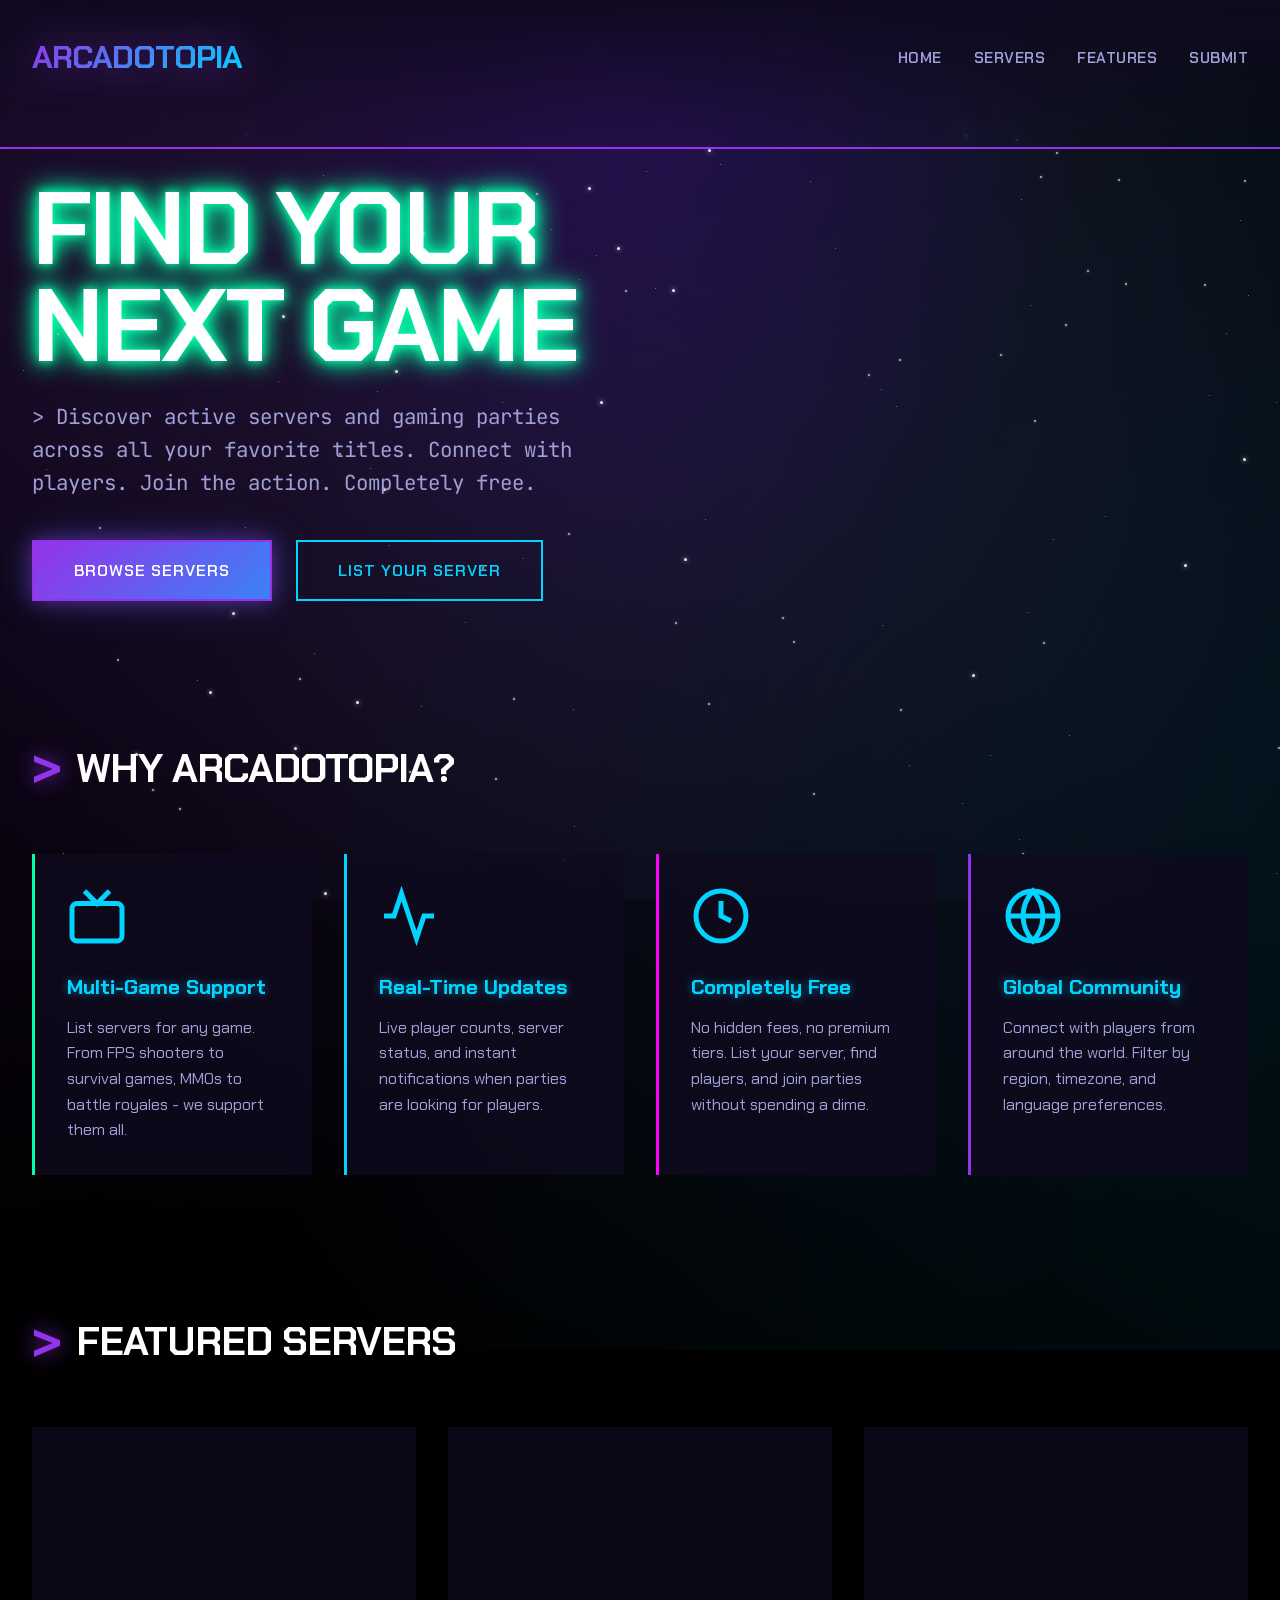
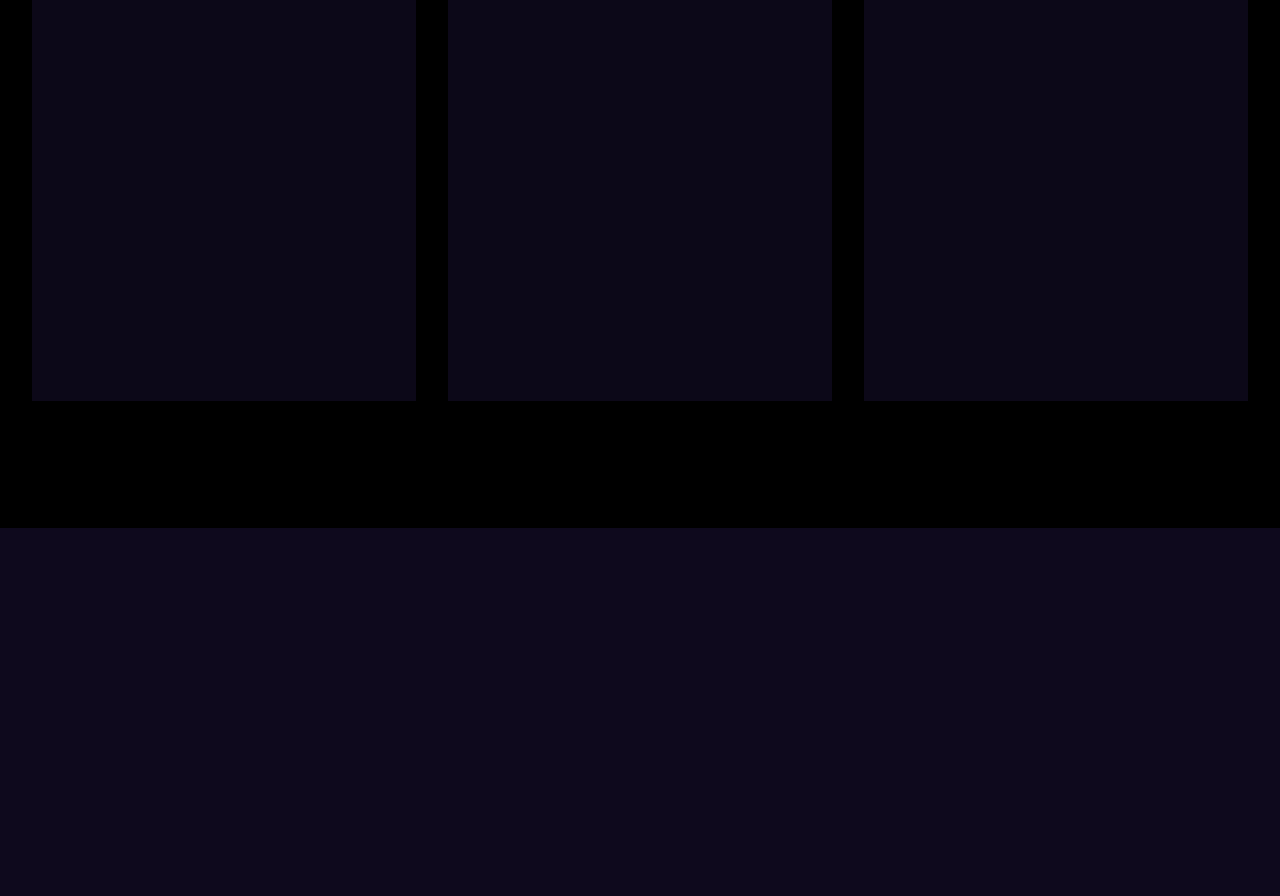
<file: index.html>
<!DOCTYPE html>
<html lang="en">
<head>
    <meta charset="UTF-8">
    <meta name="viewport" content="width=device-width, initial-scale=1.0">
    <title>ARCADOTOPIA - Game Servers & Parties</title>
    <link href="https://fonts.googleapis.com/css2?family=Chakra+Petch:wght@400;600;700&family=JetBrains+Mono:wght@400;600&display=swap" rel="stylesheet">
    <style>
        :root {
            --neon-green: #00ffaa;
            --neon-pink: #ff00ff;
            --neon-cyan: #00d4ff;
            --neon-purple: #b400ff;
            --cosmic-purple: #9333ea;
            --cosmic-blue: #3b82f6;
            --dark-bg: #000000;
            --dark-surface: #0f0a1f;
            --dark-elevated: #1a0f2e;
            --text-primary: #ffffff;
            --text-secondary: #a0a0d8;
        }

        * {
            margin: 0;
            padding: 0;
            box-sizing: border-box;
        }

        body {
            font-family: 'Chakra Petch', sans-serif;
            background: var(--dark-bg);
            color: var(--text-primary);
            overflow-x: hidden;
            line-height: 1.6;
        }

        /* Galactic background with floating stars */
        body::before {
            content: '';
            position: fixed;
            top: 0;
            left: 0;
            width: 100%;
            height: 100%;
            background: radial-gradient(ellipse at top, #1a0a3e 0%, #0a0a0f 50%, #000000 100%);
            pointer-events: none;
            z-index: 0;
        }

        /* Animated nebula effect */
        body::after {
            content: '';
            position: fixed;
            top: -50%;
            left: -50%;
            width: 200%;
            height: 200%;
            background: 
                radial-gradient(circle at 20% 30%, rgba(138, 43, 226, 0.15) 0%, transparent 50%),
                radial-gradient(circle at 80% 70%, rgba(0, 191, 255, 0.1) 0%, transparent 50%),
                radial-gradient(circle at 50% 50%, rgba(147, 51, 234, 0.08) 0%, transparent 60%);
            animation: nebulaDrift 30s ease-in-out infinite;
            pointer-events: none;
            z-index: 0;
        }

        @keyframes nebulaDrift {
            0%, 100% { transform: translate(0, 0) rotate(0deg); }
            33% { transform: translate(5%, 5%) rotate(120deg); }
            66% { transform: translate(-5%, 3%) rotate(240deg); }
        }

        /* Star particles container */
        .stars {
            position: fixed;
            top: 0;
            left: 0;
            width: 100%;
            height: 100%;
            pointer-events: none;
            z-index: 1;
        }

        .star {
            position: absolute;
            background: white;
            border-radius: 50%;
            animation: twinkle linear infinite, float linear infinite;
        }

        .star.small {
            width: 1px;
            height: 1px;
            opacity: 0.5;
        }

        .star.medium {
            width: 2px;
            height: 2px;
            opacity: 0.7;
            box-shadow: 0 0 3px rgba(255, 255, 255, 0.8);
        }

        .star.large {
            width: 3px;
            height: 3px;
            opacity: 0.9;
            box-shadow: 0 0 5px rgba(255, 255, 255, 0.9);
        }

        @keyframes twinkle {
            0%, 100% { opacity: 0.3; }
            50% { opacity: 1; }
        }

        @keyframes float {
            from { transform: translateY(0px); }
            to { transform: translateY(-100vh); }
        }

        /* Shooting stars */
        .shooting-star {
            position: fixed;
            width: 2px;
            height: 2px;
            background: white;
            border-radius: 50%;
            box-shadow: 0 0 10px 2px rgba(255, 255, 255, 0.8);
            pointer-events: none;
            z-index: 1;
            opacity: 0;
        }

        @keyframes shoot {
            0% {
                opacity: 1;
                transform: translate(0, 0);
            }
            100% {
                opacity: 0;
                transform: translate(-300px, 300px);
            }
        }

        /* Neon glow effects */
        .glow-green {
            text-shadow: 0 0 10px var(--neon-green), 0 0 20px var(--neon-green), 0 0 30px var(--neon-green);
        }

        header {
            position: relative;
            padding: 2rem 2rem 4rem;
            background: linear-gradient(180deg, rgba(15, 10, 31, 0.95) 0%, transparent 100%);
            border-bottom: 2px solid var(--cosmic-purple);
            backdrop-filter: blur(10px);
            z-index: 10;
        }

        nav {
            display: flex;
            justify-content: space-between;
            align-items: center;
            max-width: 1400px;
            margin: 0 auto;
            animation: slideDown 0.6s ease-out;
        }

        @keyframes slideDown {
            from {
                opacity: 0;
                transform: translateY(-20px);
            }
            to {
                opacity: 1;
                transform: translateY(0);
            }
        }

        .logo {
            font-size: 2rem;
            font-weight: 700;
            letter-spacing: -1px;
            background: linear-gradient(135deg, var(--cosmic-purple), var(--neon-cyan));
            -webkit-background-clip: text;
            -webkit-text-fill-color: transparent;
            background-clip: text;
            text-transform: uppercase;
            filter: drop-shadow(0 0 20px rgba(147, 51, 234, 0.6));
        }

        .nav-links {
            display: flex;
            gap: 2rem;
            list-style: none;
        }

        .nav-links a {
            color: var(--text-secondary);
            text-decoration: none;
            font-weight: 600;
            font-size: 0.95rem;
            letter-spacing: 0.5px;
            text-transform: uppercase;
            position: relative;
            transition: color 0.3s;
        }

        .nav-links a::after {
            content: '';
            position: absolute;
            bottom: -5px;
            left: 0;
            width: 0;
            height: 2px;
            background: var(--neon-cyan);
            transition: width 0.3s;
        }

        .nav-links a:hover {
            color: var(--neon-cyan);
        }

        .nav-links a:hover::after {
            width: 100%;
        }

        .hero {
            position: relative;
            max-width: 1400px;
            margin: -2rem auto 0;
            padding: 4rem 2rem;
            z-index: 5;
        }

        .hero h1 {
            font-size: clamp(3rem, 8vw, 7rem);
            font-weight: 700;
            line-height: 0.95;
            margin-bottom: 1.5rem;
            letter-spacing: -3px;
            animation: glitchText 3s infinite;
        }

        @keyframes glitchText {
            0%, 98% {
                text-shadow: 
                    2px 2px 0 var(--neon-pink),
                    -2px -2px 0 var(--neon-cyan),
                    0 0 40px rgba(147, 51, 234, 0.6);
            }
            99% {
                text-shadow: 
                    -2px 2px 0 var(--neon-pink),
                    2px -2px 0 var(--neon-cyan),
                    0 0 40px rgba(59, 130, 246, 0.6);
            }
        }

        .hero p {
            font-size: 1.3rem;
            color: var(--text-secondary);
            max-width: 600px;
            margin-bottom: 2.5rem;
            font-family: 'JetBrains Mono', monospace;
            animation: fadeIn 1s ease-out 0.3s both;
        }

        @keyframes fadeIn {
            from {
                opacity: 0;
                transform: translateY(20px);
            }
            to {
                opacity: 1;
                transform: translateY(0);
            }
        }

        .cta-buttons {
            display: flex;
            gap: 1.5rem;
            flex-wrap: wrap;
            animation: fadeIn 1s ease-out 0.6s both;
        }

        .btn {
            padding: 1rem 2.5rem;
            font-size: 1rem;
            font-weight: 600;
            font-family: 'Chakra Petch', sans-serif;
            text-decoration: none;
            text-transform: uppercase;
            letter-spacing: 1px;
            border: 2px solid;
            background: transparent;
            cursor: pointer;
            position: relative;
            overflow: hidden;
            transition: all 0.3s;
            display: inline-block;
        }

        .btn-primary {
            color: var(--text-primary);
            background: linear-gradient(135deg, var(--cosmic-purple), var(--cosmic-blue));
            border-color: var(--cosmic-purple);
            box-shadow: 0 0 20px rgba(147, 51, 234, 0.5), 0 0 40px rgba(59, 130, 246, 0.3);
        }

        .btn-primary:hover {
            box-shadow: 0 0 30px rgba(147, 51, 234, 0.8), 0 0 60px rgba(59, 130, 246, 0.5);
            transform: translateY(-2px);
        }

        .btn-secondary {
            color: var(--neon-cyan);
            border-color: var(--neon-cyan);
        }

        .btn-secondary::before {
            content: '';
            position: absolute;
            top: 0;
            left: -100%;
            width: 100%;
            height: 100%;
            background: var(--neon-cyan);
            transition: left 0.3s;
            z-index: -1;
        }

        .btn-secondary:hover::before {
            left: 0;
        }

        .btn-secondary:hover {
            color: var(--dark-bg);
        }

        main {
            position: relative;
            z-index: 5;
        }

        .section {
            max-width: 1400px;
            margin: 0 auto;
            padding: 4rem 2rem;
        }

        .section-title {
            font-size: 2.5rem;
            font-weight: 700;
            margin-bottom: 3rem;
            text-transform: uppercase;
            letter-spacing: -1px;
            display: flex;
            align-items: center;
            gap: 1rem;
        }

        .section-title::before {
            content: '>';
            color: var(--cosmic-purple);
            font-size: 3rem;
            text-shadow: 0 0 20px rgba(147, 51, 234, 0.8);
        }

        .server-grid {
            display: grid;
            grid-template-columns: repeat(auto-fill, minmax(350px, 1fr));
            gap: 2rem;
        }

        .server-card {
            background: rgba(15, 10, 31, 0.8);
            border: 1px solid rgba(147, 51, 234, 0.3);
            padding: 0;
            position: relative;
            overflow: hidden;
            transition: all 0.3s;
            animation: fadeInUp 0.6s ease-out both;
            backdrop-filter: blur(10px);
            cursor: pointer;
        }

        @keyframes fadeInUp {
            from {
                opacity: 0;
                transform: translateY(30px);
            }
            to {
                opacity: 1;
                transform: translateY(0);
            }
        }

        .server-card:nth-child(1) { animation-delay: 0.1s; }
        .server-card:nth-child(2) { animation-delay: 0.2s; }
        .server-card:nth-child(3) { animation-delay: 0.3s; }

        .server-card::before {
            content: '';
            position: absolute;
            top: 0;
            left: -100%;
            width: 100%;
            height: 2px;
            background: linear-gradient(90deg, transparent, var(--neon-cyan), var(--cosmic-purple), transparent);
            transition: left 0.6s;
        }

        .server-card:hover {
            border-color: var(--cosmic-purple);
            transform: translateY(-5px);
            box-shadow: 0 10px 40px rgba(147, 51, 234, 0.4), 0 5px 20px rgba(0, 212, 255, 0.2);
        }

        .server-card:hover::before {
            left: 100%;
        }

        .server-image {
            width: 100%;
            height: 200px;
            object-fit: cover;
            background: linear-gradient(135deg, rgba(147, 51, 234, 0.2), rgba(59, 130, 246, 0.2));
            display: flex;
            align-items: center;
            justify-content: center;
            color: var(--text-secondary);
            font-size: 0.9rem;
        }

        .server-content {
            padding: 2rem;
        }

        .server-header {
            display: flex;
            justify-content: space-between;
            align-items: start;
            margin-bottom: 1rem;
        }

        .game-title {
            font-size: 1.5rem;
            font-weight: 700;
            color: var(--neon-cyan);
            margin-bottom: 0.5rem;
            text-shadow: 0 0 10px rgba(0, 212, 255, 0.6);
        }

        .status-badge {
            padding: 0.25rem 0.75rem;
            font-size: 0.75rem;
            font-weight: 600;
            font-family: 'JetBrains Mono', monospace;
            text-transform: uppercase;
            letter-spacing: 1px;
            border-radius: 2px;
        }

        .status-live {
            background: rgba(0, 255, 170, 0.2);
            color: var(--neon-green);
            border: 1px solid var(--neon-green);
            box-shadow: 0 0 10px rgba(0, 255, 170, 0.3);
            animation: pulse 2s infinite;
        }

        @keyframes pulse {
            0%, 100% {
                box-shadow: 0 0 5px var(--neon-green), 0 0 10px rgba(0, 255, 170, 0.3);
            }
            50% {
                box-shadow: 0 0 20px var(--neon-green), 0 0 30px rgba(0, 255, 170, 0.6);
            }
        }

        .server-info {
            font-family: 'JetBrains Mono', monospace;
            font-size: 0.9rem;
            color: var(--text-secondary);
            margin-bottom: 1rem;
        }

        .server-info div {
            margin-bottom: 0.5rem;
            display: flex;
            gap: 0.5rem;
        }

        .server-info strong {
            color: var(--text-primary);
            min-width: 100px;
        }

        .server-description {
            color: var(--text-secondary);
            margin-bottom: 1.5rem;
            line-height: 1.6;
        }

        .join-btn {
            width: 100%;
            padding: 0.75rem;
            background: transparent;
            border: 1px solid var(--neon-cyan);
            color: var(--neon-cyan);
            font-family: 'Chakra Petch', sans-serif;
            font-weight: 600;
            text-transform: uppercase;
            letter-spacing: 1px;
            cursor: pointer;
            transition: all 0.3s;
        }

        .join-btn:hover {
            background: var(--neon-cyan);
            color: var(--dark-bg);
            box-shadow: 0 0 20px rgba(0, 255, 255, 0.5);
        }

        .features-grid {
            display: grid;
            grid-template-columns: repeat(auto-fit, minmax(250px, 1fr));
            gap: 2rem;
        }

        .feature {
            padding: 2rem;
            background: rgba(15, 10, 31, 0.8);
            border-left: 3px solid var(--cosmic-purple);
            animation: fadeIn 0.6s ease-out both;
            backdrop-filter: blur(10px);
        }

        .feature:nth-child(1) { animation-delay: 0.1s; border-left-color: var(--neon-green); }
        .feature:nth-child(2) { animation-delay: 0.2s; border-left-color: var(--neon-cyan); }
        .feature:nth-child(3) { animation-delay: 0.3s; border-left-color: var(--neon-pink); }
        .feature:nth-child(4) { animation-delay: 0.4s; border-left-color: var(--cosmic-purple); }

        .feature-icon {
            margin-bottom: 1rem;
            color: var(--neon-cyan);
        }

        .feature h3 {
            font-size: 1.3rem;
            margin-bottom: 0.75rem;
            color: var(--neon-cyan);
            text-shadow: 0 0 10px rgba(0, 212, 255, 0.5);
        }

        .feature p {
            color: var(--text-secondary);
            line-height: 1.6;
        }

        footer {
            position: relative;
            background: rgba(15, 10, 31, 0.95);
            border-top: 2px solid var(--cosmic-purple);
            padding: 3rem 2rem;
            margin-top: 4rem;
            backdrop-filter: blur(10px);
            z-index: 5;
        }

        .footer-content {
            max-width: 1400px;
            margin: 0 auto;
            display: grid;
            grid-template-columns: repeat(auto-fit, minmax(250px, 1fr));
            gap: 3rem;
        }

        .footer-section h3 {
            color: var(--neon-cyan);
            margin-bottom: 1rem;
            font-size: 1.2rem;
            text-transform: uppercase;
        }

        .footer-section p,
        .footer-section a {
            color: var(--text-secondary);
            text-decoration: none;
            display: block;
            margin-bottom: 0.5rem;
            transition: color 0.3s;
        }

        .footer-section a:hover {
            color: var(--neon-cyan);
        }

        .footer-bottom {
            max-width: 1400px;
            margin: 2rem auto 0;
            padding-top: 2rem;
            border-top: 1px solid rgba(255, 255, 255, 0.1);
            text-align: center;
            color: var(--text-secondary);
            font-family: 'JetBrains Mono', monospace;
            font-size: 0.9rem;
        }

        @media (max-width: 768px) {
            .nav-links {
                gap: 1rem;
                font-size: 0.85rem;
            }

            .hero h1 {
                font-size: 3rem;
            }

            .server-grid {
                grid-template-columns: 1fr;
            }

            .cta-buttons {
                flex-direction: column;
            }

            .btn {
                width: 100%;
                text-align: center;
            }
        }
    </style>
</head>
<body>
    <div class="stars" id="stars"></div>
    
    <header>
        <nav>
            <div class="logo">ARCADOTOPIA</div>
            <ul class="nav-links">
                <li><a href="#home">Home</a></li>
                <li><a href="#servers">Servers</a></li>
                <li><a href="#features">Features</a></li>
                <li><a href="#submit">Submit</a></li>
            </ul>
        </nav>
    </header>

    <section class="hero" id="home">
        <h1 class="glow-green">
            FIND YOUR<br>
            NEXT GAME
        </h1>
        <p>
            > Discover active servers and gaming parties across all your favorite titles. 
            Connect with players. Join the action. Completely free.
        </p>
        <div class="cta-buttons">
            <a href="#servers" class="btn btn-primary">Browse Servers</a>
            <a href="#submit" class="btn btn-secondary">List Your Server</a>
        </div>
    </section>

    <main>
        <section id="features" class="section">
            <h2 class="section-title">Why Arcadotopia?</h2>
            <div class="features-grid">
                <div class="feature">
                    <div class="feature-icon">
                        <svg width="60" height="60" viewBox="0 0 24 24" fill="none" stroke="currentColor" stroke-width="2">
                            <rect x="2" y="7" width="20" height="15" rx="2" ry="2"></rect>
                            <polyline points="17 2 12 7 7 2"></polyline>
                        </svg>
                    </div>
                    <h3>Multi-Game Support</h3>
                    <p>List servers for any game. From FPS shooters to survival games, MMOs to battle royales - we support them all.</p>
                </div>
                <div class="feature">
                    <div class="feature-icon">
                        <svg width="60" height="60" viewBox="0 0 24 24" fill="none" stroke="currentColor" stroke-width="2">
                            <polyline points="22 12 18 12 15 21 9 3 6 12 2 12"></polyline>
                        </svg>
                    </div>
                    <h3>Real-Time Updates</h3>
                    <p>Live player counts, server status, and instant notifications when parties are looking for players.</p>
                </div>
                <div class="feature">
                    <div class="feature-icon">
                        <svg width="60" height="60" viewBox="0 0 24 24" fill="none" stroke="currentColor" stroke-width="2">
                            <circle cx="12" cy="12" r="10"></circle>
                            <path d="M12 6v6l4 2"></path>
                        </svg>
                    </div>
                    <h3>Completely Free</h3>
                    <p>No hidden fees, no premium tiers. List your server, find players, and join parties without spending a dime.</p>
                </div>
                <div class="feature">
                    <div class="feature-icon">
                        <svg width="60" height="60" viewBox="0 0 24 24" fill="none" stroke="currentColor" stroke-width="2">
                            <circle cx="12" cy="12" r="10"></circle>
                            <line x1="2" y1="12" x2="22" y2="12"></line>
                            <path d="M12 2a15.3 15.3 0 0 1 4 10 15.3 15.3 0 0 1-4 10 15.3 15.3 0 0 1-4-10 15.3 15.3 0 0 1 4-10z"></path>
                        </svg>
                    </div>
                    <h3>Global Community</h3>
                    <p>Connect with players from around the world. Filter by region, timezone, and language preferences.</p>
                </div>
            </div>
        </section>

        <section id="servers" class="section">
            <h2 class="section-title">Featured Servers</h2>
            <div class="server-grid">
                <div class="server-card">
                    <div class="server-image">
                        <span>No Image Available</span>
                    </div>
                    <div class="server-content">
                        <div class="server-header">
                            <div>
                                <h3 class="game-title">Minecraft Survival</h3>
                            </div>
                            <span class="status-badge status-live">● LIVE</span>
                        </div>
                        <div class="server-info">
                            <div><strong>Players:</strong> 47/100</div>
                            <div><strong>IP:</strong> play.example.com</div>
                            <div><strong>Region:</strong> NA East</div>
                        </div>
                        <p class="server-description">
                            Vanilla+ survival with custom economy, player shops, and weekly events. Active community with dedicated staff.
                        </p>
                        <button class="join-btn">Join Server</button>
                    </div>
                </div>

                <div class="server-card">
                    <div class="server-image">
                        <span>No Image Available</span>
                    </div>
                    <div class="server-content">
                        <div class="server-header">
                            <div>
                                <h3 class="game-title">CS2 Competitive</h3>
                            </div>
                            <span class="status-badge status-live">● LIVE</span>
                        </div>
                        <div class="server-info">
                            <div><strong>Players:</strong> 10/10</div>
                            <div><strong>IP:</strong> 192.168.1.100:27015</div>
                            <div><strong>Region:</strong> EU West</div>
                        </div>
                        <p class="server-description">
                            128-tick competitive matches. Skill-based matchmaking. Anti-cheat enabled. Regular tournaments with prizes.
                        </p>
                        <button class="join-btn">Join Server</button>
                    </div>
                </div>

                <div class="server-card">
                    <div class="server-image">
                        <span>No Image Available</span>
                    </div>
                    <div class="server-content">
                        <div class="server-header">
                            <div>
                                <h3 class="game-title">Rust PvP/PvE</h3>
                            </div>
                            <span class="status-badge status-live">● LIVE</span>
                        </div>
                        <div class="server-info">
                            <div><strong>Players:</strong> 83/150</div>
                            <div><strong>IP:</strong> rust.example.net</div>
                            <div><strong>Region:</strong> NA West</div>
                        </div>
                        <p class="server-description">
                            2x gather rates, monthly wipes, custom monuments. Balanced PvP with safe zones. Active admins 24/7.
                        </p>
                        <button class="join-btn">Join Server</button>
                    </div>
                </div>
            </div>
        </section>
    </main>

    <footer>
        <div class="footer-content">
            <div class="footer-section">
                <h3>Arcadotopia</h3>
                <p>The premier destination for discovering game servers and finding players. Built by gamers, for gamers.</p>
            </div>
            <div class="footer-section">
                <h3>Quick Links</h3>
                <a href="#servers">Browse Servers</a>
                <a href="#features">Features</a>
                <a href="#submit">Submit Listing</a>
                <a href="#">Community Guidelines</a>
            </div>
            <div class="footer-section">
                <h3>Support</h3>
                <a href="#">Help Center</a>
                <a href="#">Report Server</a>
                <a href="#">Contact Us</a>
                <a href="#">API Docs</a>
            </div>
            <div class="footer-section">
                <h3>Connect</h3>
                <a href="#">Discord</a>
                <a href="#">Twitter</a>
                <a href="#">Reddit</a>
                <a href="#">GitHub</a>
            </div>
        </div>
        <div class="footer-bottom">
            <p>> ARCADOTOPIA © 2026 | Connecting gamers worldwide</p>
        </div>
    </footer>

    <script>
        // Generate star particles
        const starsContainer = document.getElementById('stars');
        const starCount = 150;

        for (let i = 0; i < starCount; i++) {
            const star = document.createElement('div');
            star.className = 'star';
            
            const sizes = ['small', 'small', 'small', 'medium', 'medium', 'large'];
            star.classList.add(sizes[Math.floor(Math.random() * sizes.length)]);
            
            star.style.left = Math.random() * 100 + '%';
            star.style.top = Math.random() * 100 + '%';
            
            const floatDuration = 20 + Math.random() * 30;
            star.style.setProperty('animation', `twinkle ${2 + Math.random() * 3}s linear infinite, float ${floatDuration}s linear infinite`);
            star.style.animationDelay = `${Math.random() * 3}s, ${Math.random() * floatDuration}s`;
            
            starsContainer.appendChild(star);
        }

        // Create shooting stars periodically
        function createShootingStar() {
            const shootingStar = document.createElement('div');
            shootingStar.className = 'shooting-star';
            
            shootingStar.style.left = (60 + Math.random() * 40) + '%';
            shootingStar.style.top = Math.random() * 30 + '%';
            
            const duration = 0.5 + Math.random() * 0.5;
            shootingStar.style.animation = `shoot ${duration}s ease-out`;
            
            document.body.appendChild(shootingStar);
            
            setTimeout(() => {
                shootingStar.remove();
            }, duration * 1000);
        }

        setInterval(() => {
            if (Math.random() > 0.7) {
                createShootingStar();
            }
        }, 2000);

        // Smooth scrolling
        document.querySelectorAll('a[href^="#"]').forEach(anchor => {
            anchor.addEventListener('click', function (e) {
                e.preventDefault();
                const target = document.querySelector(this.getAttribute('href'));
                if (target) {
                    target.scrollIntoView({
                        behavior: 'smooth',
                        block: 'start'
                    });
                }
            });
        });
    </script>
</body>
</html>
</file>
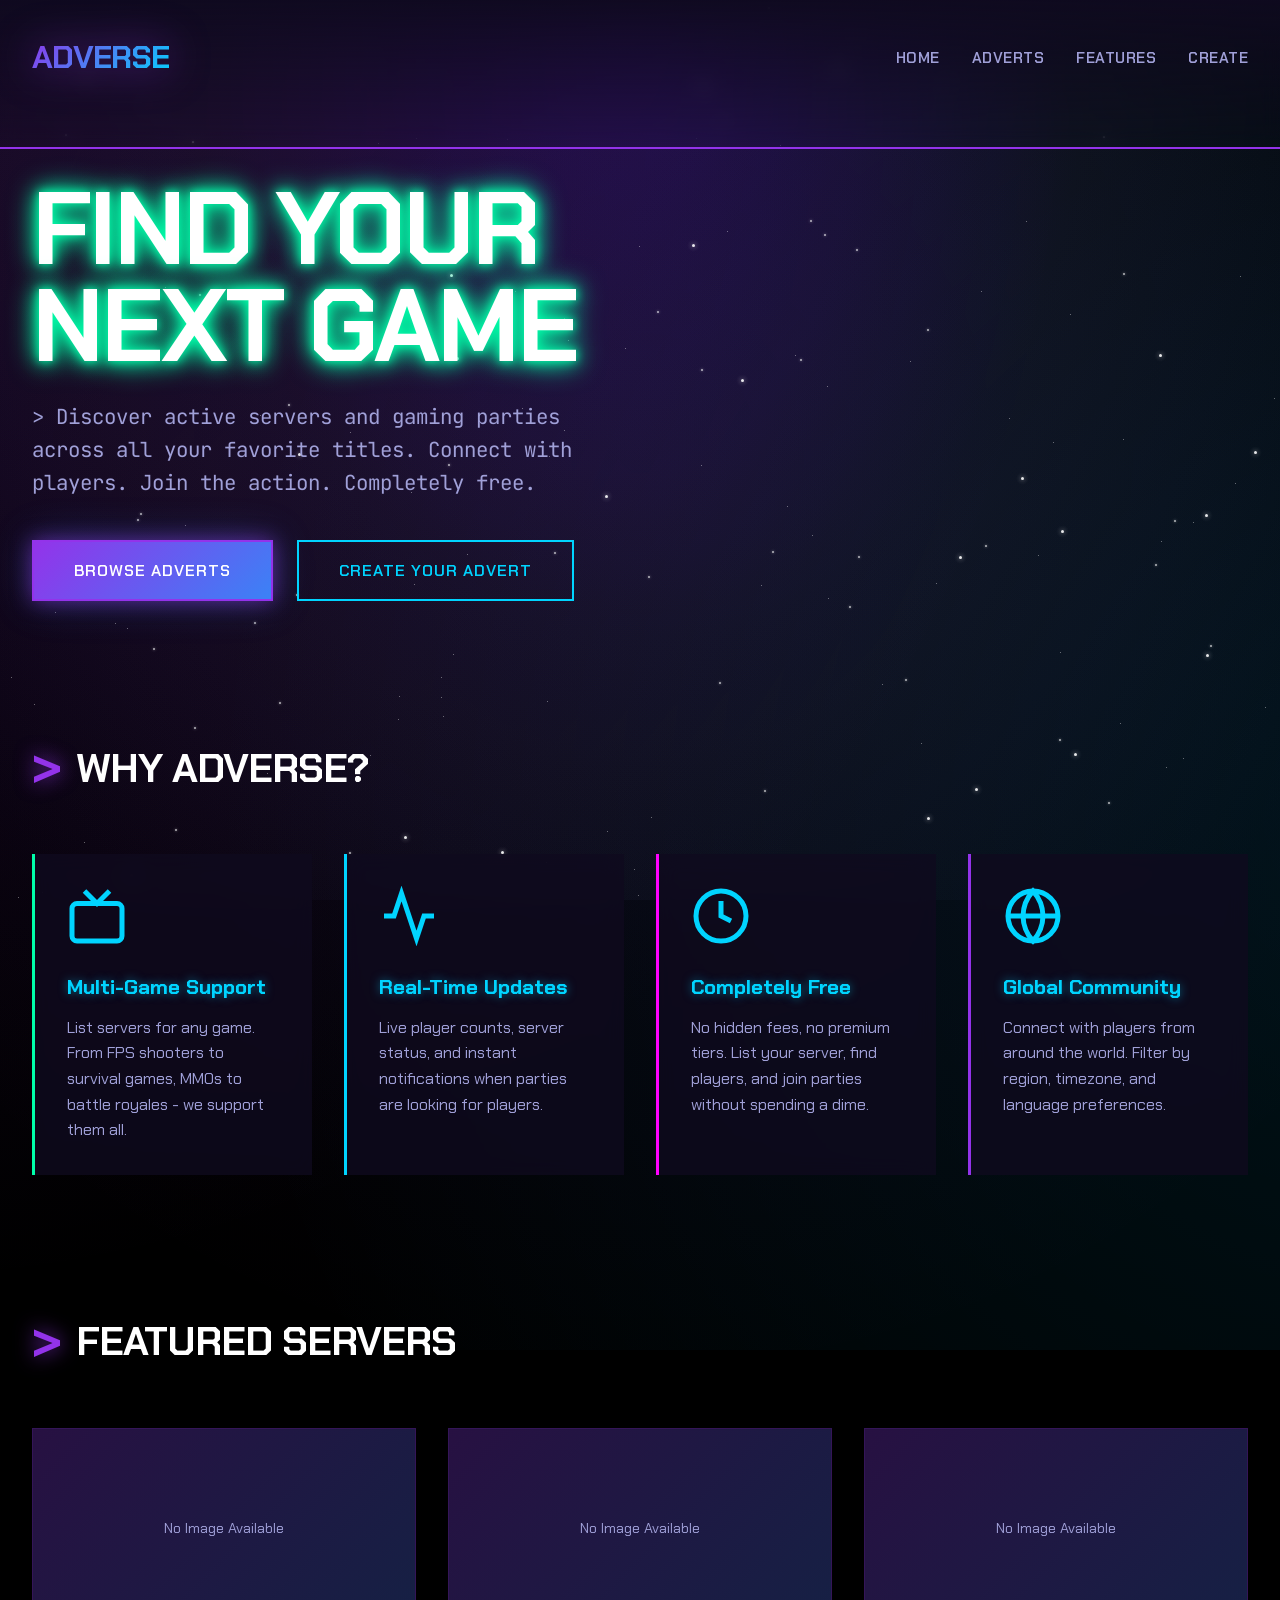
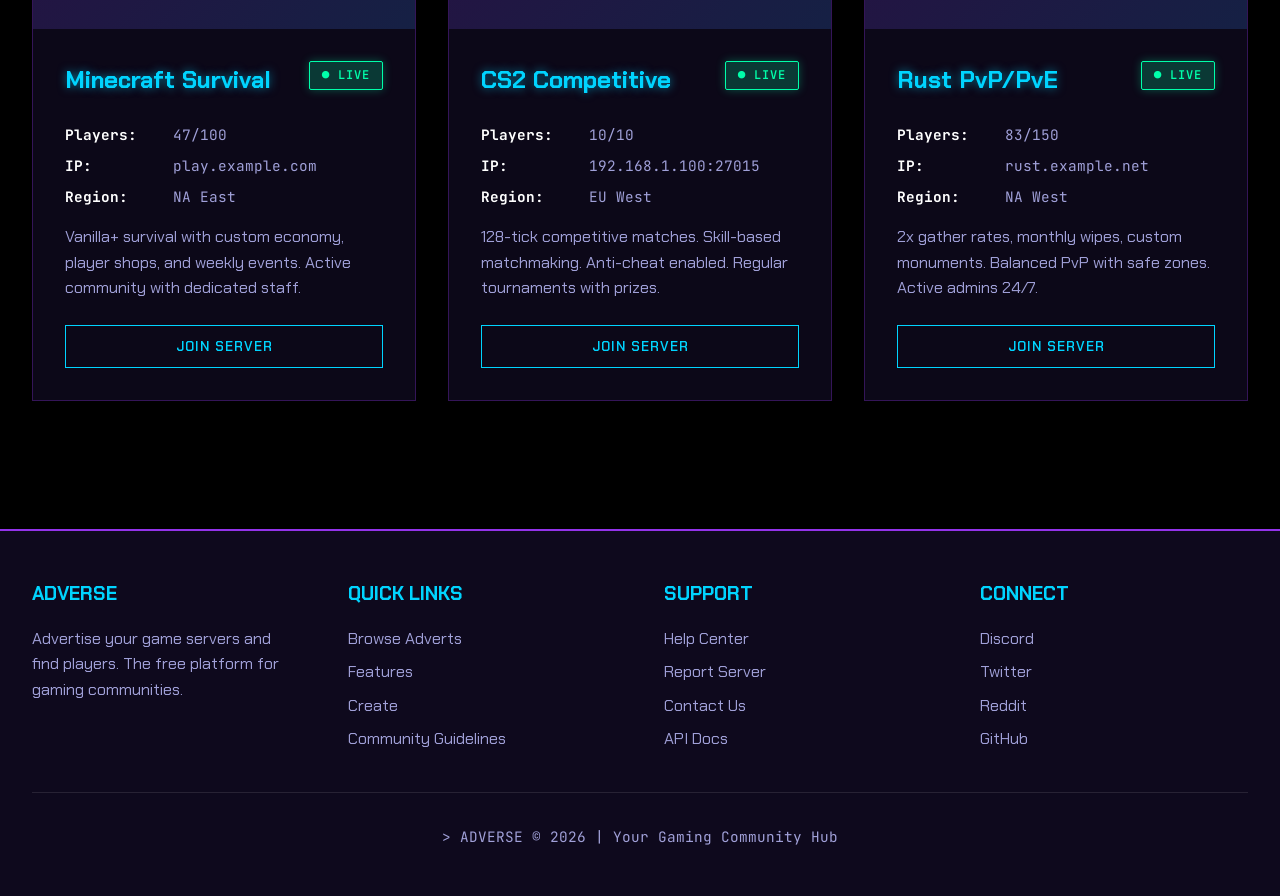
<file: Adverse.html>
<!DOCTYPE html>
<html lang="en">
<head>
    <meta charset="UTF-8">
    <meta name="viewport" content="width=device-width, initial-scale=1.0">
    <title>ADVERSE - Game Servers & Parties</title>
    <link href="https://fonts.googleapis.com/css2?family=Chakra+Petch:wght@400;600;700&family=JetBrains+Mono:wght@400;600&display=swap" rel="stylesheet">
    <style>
        :root {
            --neon-green: #00ffaa;
            --neon-pink: #ff00ff;
            --neon-cyan: #00d4ff;
            --neon-purple: #b400ff;
            --cosmic-purple: #9333ea;
            --cosmic-blue: #3b82f6;
            --dark-bg: #000000;
            --dark-surface: #0f0a1f;
            --dark-elevated: #1a0f2e;
            --text-primary: #ffffff;
            --text-secondary: #a0a0d8;
        }

        * {
            margin: 0;
            padding: 0;
            box-sizing: border-box;
        }

        body {
            font-family: 'Chakra Petch', sans-serif;
            background: var(--dark-bg);
            color: var(--text-primary);
            overflow-x: hidden;
            line-height: 1.6;
        }

        /* Galactic background with floating stars */
        body::before {
            content: '';
            position: fixed;
            top: 0;
            left: 0;
            width: 100%;
            height: 100%;
            background: radial-gradient(ellipse at top, #1a0a3e 0%, #0a0a0f 50%, #000000 100%);
            pointer-events: none;
            z-index: 0;
        }

        /* Animated nebula effect */
        body::after {
            content: '';
            position: fixed;
            top: -50%;
            left: -50%;
            width: 200%;
            height: 200%;
            background: 
                radial-gradient(circle at 20% 30%, rgba(138, 43, 226, 0.15) 0%, transparent 50%),
                radial-gradient(circle at 80% 70%, rgba(0, 191, 255, 0.1) 0%, transparent 50%),
                radial-gradient(circle at 50% 50%, rgba(147, 51, 234, 0.08) 0%, transparent 60%);
            animation: nebulaDrift 30s ease-in-out infinite;
            pointer-events: none;
            z-index: 0;
        }

        @keyframes nebulaDrift {
            0%, 100% { transform: translate(0, 0) rotate(0deg); }
            33% { transform: translate(5%, 5%) rotate(120deg); }
            66% { transform: translate(-5%, 3%) rotate(240deg); }
        }

        /* Star particles container */
        .stars {
            position: fixed;
            top: 0;
            left: 0;
            width: 100%;
            height: 100%;
            pointer-events: none;
            z-index: 1;
        }

        .star {
            position: absolute;
            background: white;
            border-radius: 50%;
            animation: twinkle linear infinite, float linear infinite;
        }

        .star.small {
            width: 1px;
            height: 1px;
            opacity: 0.5;
        }

        .star.medium {
            width: 2px;
            height: 2px;
            opacity: 0.7;
            box-shadow: 0 0 3px rgba(255, 255, 255, 0.8);
        }

        .star.large {
            width: 3px;
            height: 3px;
            opacity: 0.9;
            box-shadow: 0 0 5px rgba(255, 255, 255, 0.9);
        }

        @keyframes twinkle {
            0%, 100% { opacity: 0.3; }
            50% { opacity: 1; }
        }

        @keyframes float {
            from { transform: translateY(0px); }
            to { transform: translateY(-100vh); }
        }

        /* Shooting stars */
        .shooting-star {
            position: fixed;
            width: 2px;
            height: 2px;
            background: white;
            border-radius: 50%;
            box-shadow: 0 0 10px 2px rgba(255, 255, 255, 0.8);
            pointer-events: none;
            z-index: 1;
            opacity: 0;
        }

        @keyframes shoot {
            0% {
                opacity: 1;
                transform: translate(0, 0);
            }
            100% {
                opacity: 0;
                transform: translate(-300px, 300px);
            }
        }

        /* Neon glow effects */
        .glow-green {
            text-shadow: 0 0 10px var(--neon-green), 0 0 20px var(--neon-green), 0 0 30px var(--neon-green);
        }

        header {
            position: relative;
            padding: 2rem 2rem 4rem;
            background: linear-gradient(180deg, rgba(15, 10, 31, 0.95) 0%, transparent 100%);
            border-bottom: 2px solid var(--cosmic-purple);
            backdrop-filter: blur(10px);
            z-index: 10;
        }

        nav {
            display: flex;
            justify-content: space-between;
            align-items: center;
            max-width: 1400px;
            margin: 0 auto;
            animation: slideDown 0.6s ease-out;
        }

        @keyframes slideDown {
            from {
                opacity: 0;
                transform: translateY(-20px);
            }
            to {
                opacity: 1;
                transform: translateY(0);
            }
        }

        .logo {
            font-size: 2rem;
            font-weight: 700;
            letter-spacing: -1px;
            background: linear-gradient(135deg, var(--cosmic-purple), var(--neon-cyan));
            -webkit-background-clip: text;
            -webkit-text-fill-color: transparent;
            background-clip: text;
            text-transform: uppercase;
            filter: drop-shadow(0 0 20px rgba(147, 51, 234, 0.6));
        }

        .nav-links {
            display: flex;
            gap: 2rem;
            list-style: none;
        }

        .nav-links a {
            color: var(--text-secondary);
            text-decoration: none;
            font-weight: 600;
            font-size: 0.95rem;
            letter-spacing: 0.5px;
            text-transform: uppercase;
            position: relative;
            transition: color 0.3s;
        }

        .nav-links a::after {
            content: '';
            position: absolute;
            bottom: -5px;
            left: 0;
            width: 0;
            height: 2px;
            background: var(--neon-cyan);
            transition: width 0.3s;
        }

        .nav-links a:hover {
            color: var(--neon-cyan);
        }

        .nav-links a:hover::after {
            width: 100%;
        }

        .hero {
            position: relative;
            max-width: 1400px;
            margin: -2rem auto 0;
            padding: 4rem 2rem;
            z-index: 5;
        }

        .hero h1 {
            font-size: clamp(3rem, 8vw, 7rem);
            font-weight: 700;
            line-height: 0.95;
            margin-bottom: 1.5rem;
            letter-spacing: -3px;
            animation: glitchText 3s infinite;
        }

        @keyframes glitchText {
            0%, 98% {
                text-shadow: 
                    2px 2px 0 var(--neon-pink),
                    -2px -2px 0 var(--neon-cyan),
                    0 0 40px rgba(147, 51, 234, 0.6);
            }
            99% {
                text-shadow: 
                    -2px 2px 0 var(--neon-pink),
                    2px -2px 0 var(--neon-cyan),
                    0 0 40px rgba(59, 130, 246, 0.6);
            }
        }

        .hero p {
            font-size: 1.3rem;
            color: var(--text-secondary);
            max-width: 600px;
            margin-bottom: 2.5rem;
            font-family: 'JetBrains Mono', monospace;
            animation: fadeIn 1s ease-out 0.3s both;
        }

        @keyframes fadeIn {
            from {
                opacity: 0;
                transform: translateY(20px);
            }
            to {
                opacity: 1;
                transform: translateY(0);
            }
        }

        .cta-buttons {
            display: flex;
            gap: 1.5rem;
            flex-wrap: wrap;
            animation: fadeIn 1s ease-out 0.6s both;
        }

        .btn {
            padding: 1rem 2.5rem;
            font-size: 1rem;
            font-weight: 600;
            font-family: 'Chakra Petch', sans-serif;
            text-decoration: none;
            text-transform: uppercase;
            letter-spacing: 1px;
            border: 2px solid;
            background: transparent;
            cursor: pointer;
            position: relative;
            overflow: hidden;
            transition: all 0.3s;
            display: inline-block;
        }

        .btn-primary {
            color: var(--text-primary);
            background: linear-gradient(135deg, var(--cosmic-purple), var(--cosmic-blue));
            border-color: var(--cosmic-purple);
            box-shadow: 0 0 20px rgba(147, 51, 234, 0.5), 0 0 40px rgba(59, 130, 246, 0.3);
        }

        .btn-primary:hover {
            box-shadow: 0 0 30px rgba(147, 51, 234, 0.8), 0 0 60px rgba(59, 130, 246, 0.5);
            transform: translateY(-2px);
        }

        .btn-secondary {
            color: var(--neon-cyan);
            border-color: var(--neon-cyan);
        }

        .btn-secondary::before {
            content: '';
            position: absolute;
            top: 0;
            left: -100%;
            width: 100%;
            height: 100%;
            background: var(--neon-cyan);
            transition: left 0.3s;
            z-index: -1;
        }

        .btn-secondary:hover::before {
            left: 0;
        }

        .btn-secondary:hover {
            color: var(--dark-bg);
        }

        main {
            position: relative;
            z-index: 5;
        }

        .section {
            max-width: 1400px;
            margin: 0 auto;
            padding: 4rem 2rem;
        }

        .section-title {
            font-size: 2.5rem;
            font-weight: 700;
            margin-bottom: 3rem;
            text-transform: uppercase;
            letter-spacing: -1px;
            display: flex;
            align-items: center;
            gap: 1rem;
        }

        .section-title::before {
            content: '>';
            color: var(--cosmic-purple);
            font-size: 3rem;
            text-shadow: 0 0 20px rgba(147, 51, 234, 0.8);
        }

        .server-grid {
            display: grid;
            grid-template-columns: repeat(auto-fill, minmax(350px, 1fr));
            gap: 2rem;
        }

        .server-card {
            background: rgba(15, 10, 31, 0.8);
            border: 1px solid rgba(147, 51, 234, 0.3);
            padding: 0;
            position: relative;
            overflow: hidden;
            transition: all 0.3s;
            animation: fadeInUp 0.6s ease-out both;
            backdrop-filter: blur(10px);
            cursor: pointer;
        }

        @keyframes fadeInUp {
            from {
                opacity: 0;
                transform: translateY(30px);
            }
            to {
                opacity: 1;
                transform: translateY(0);
            }
        }

        .server-card:nth-child(1) { animation-delay: 0.1s; }
        .server-card:nth-child(2) { animation-delay: 0.2s; }
        .server-card:nth-child(3) { animation-delay: 0.3s; }

        .server-card::before {
            content: '';
            position: absolute;
            top: 0;
            left: -100%;
            width: 100%;
            height: 2px;
            background: linear-gradient(90deg, transparent, var(--neon-cyan), var(--cosmic-purple), transparent);
            transition: left 0.6s;
        }

        .server-card:hover {
            border-color: var(--cosmic-purple);
            transform: translateY(-5px);
            box-shadow: 0 10px 40px rgba(147, 51, 234, 0.4), 0 5px 20px rgba(0, 212, 255, 0.2);
        }

        .server-card:hover::before {
            left: 100%;
        }

        .server-image {
            width: 100%;
            height: 200px;
            object-fit: cover;
            background: linear-gradient(135deg, rgba(147, 51, 234, 0.2), rgba(59, 130, 246, 0.2));
            display: flex;
            align-items: center;
            justify-content: center;
            color: var(--text-secondary);
            font-size: 0.9rem;
        }

        .server-content {
            padding: 2rem;
        }

        .server-header {
            display: flex;
            justify-content: space-between;
            align-items: start;
            margin-bottom: 1rem;
        }

        .game-title {
            font-size: 1.5rem;
            font-weight: 700;
            color: var(--neon-cyan);
            margin-bottom: 0.5rem;
            text-shadow: 0 0 10px rgba(0, 212, 255, 0.6);
        }

        .status-badge {
            padding: 0.25rem 0.75rem;
            font-size: 0.75rem;
            font-weight: 600;
            font-family: 'JetBrains Mono', monospace;
            text-transform: uppercase;
            letter-spacing: 1px;
            border-radius: 2px;
        }

        .status-live {
            background: rgba(0, 255, 170, 0.2);
            color: var(--neon-green);
            border: 1px solid var(--neon-green);
            box-shadow: 0 0 10px rgba(0, 255, 170, 0.3);
            animation: pulse 2s infinite;
        }

        @keyframes pulse {
            0%, 100% {
                box-shadow: 0 0 5px var(--neon-green), 0 0 10px rgba(0, 255, 170, 0.3);
            }
            50% {
                box-shadow: 0 0 20px var(--neon-green), 0 0 30px rgba(0, 255, 170, 0.6);
            }
        }

        .server-info {
            font-family: 'JetBrains Mono', monospace;
            font-size: 0.9rem;
            color: var(--text-secondary);
            margin-bottom: 1rem;
        }

        .server-info div {
            margin-bottom: 0.5rem;
            display: flex;
            gap: 0.5rem;
        }

        .server-info strong {
            color: var(--text-primary);
            min-width: 100px;
        }

        .server-description {
            color: var(--text-secondary);
            margin-bottom: 1.5rem;
            line-height: 1.6;
        }

        .join-btn {
            width: 100%;
            padding: 0.75rem;
            background: transparent;
            border: 1px solid var(--neon-cyan);
            color: var(--neon-cyan);
            font-family: 'Chakra Petch', sans-serif;
            font-weight: 600;
            text-transform: uppercase;
            letter-spacing: 1px;
            cursor: pointer;
            transition: all 0.3s;
        }

        .join-btn:hover {
            background: var(--neon-cyan);
            color: var(--dark-bg);
            box-shadow: 0 0 20px rgba(0, 255, 255, 0.5);
        }

        .features-grid {
            display: grid;
            grid-template-columns: repeat(auto-fit, minmax(250px, 1fr));
            gap: 2rem;
        }

        .feature {
            padding: 2rem;
            background: rgba(15, 10, 31, 0.8);
            border-left: 3px solid var(--cosmic-purple);
            animation: fadeIn 0.6s ease-out both;
            backdrop-filter: blur(10px);
        }

        .feature:nth-child(1) { animation-delay: 0.1s; border-left-color: var(--neon-green); }
        .feature:nth-child(2) { animation-delay: 0.2s; border-left-color: var(--neon-cyan); }
        .feature:nth-child(3) { animation-delay: 0.3s; border-left-color: var(--neon-pink); }
        .feature:nth-child(4) { animation-delay: 0.4s; border-left-color: var(--cosmic-purple); }

        .feature-icon {
            margin-bottom: 1rem;
            color: var(--neon-cyan);
        }

        .feature h3 {
            font-size: 1.3rem;
            margin-bottom: 0.75rem;
            color: var(--neon-cyan);
            text-shadow: 0 0 10px rgba(0, 212, 255, 0.5);
        }

        .feature p {
            color: var(--text-secondary);
            line-height: 1.6;
        }

        footer {
            position: relative;
            background: rgba(15, 10, 31, 0.95);
            border-top: 2px solid var(--cosmic-purple);
            padding: 3rem 2rem;
            margin-top: 4rem;
            backdrop-filter: blur(10px);
            z-index: 5;
        }

        .footer-content {
            max-width: 1400px;
            margin: 0 auto;
            display: grid;
            grid-template-columns: repeat(auto-fit, minmax(250px, 1fr));
            gap: 3rem;
        }

        .footer-section h3 {
            color: var(--neon-cyan);
            margin-bottom: 1rem;
            font-size: 1.2rem;
            text-transform: uppercase;
        }

        .footer-section p,
        .footer-section a {
            color: var(--text-secondary);
            text-decoration: none;
            display: block;
            margin-bottom: 0.5rem;
            transition: color 0.3s;
        }

        .footer-section a:hover {
            color: var(--neon-cyan);
        }

        .footer-bottom {
            max-width: 1400px;
            margin: 2rem auto 0;
            padding-top: 2rem;
            border-top: 1px solid rgba(255, 255, 255, 0.1);
            text-align: center;
            color: var(--text-secondary);
            font-family: 'JetBrains Mono', monospace;
            font-size: 0.9rem;
        }

        @media (max-width: 768px) {
            .nav-links {
                gap: 1rem;
                font-size: 0.85rem;
            }

            .hero h1 {
                font-size: 3rem;
            }

            .server-grid {
                grid-template-columns: 1fr;
            }

            .cta-buttons {
                flex-direction: column;
            }

            .btn {
                width: 100%;
                text-align: center;
            }
        }
    </style>
</head>
<body>
    <div class="stars" id="stars"></div>
    
    <header>
        <nav>
            <div class="logo">ADVERSE</div>
            <ul class="nav-links">
                <li><a href="#home">Home</a></li>
                <li><a href="#servers">Adverts</a></li>
                <li><a href="#features">Features</a></li>
                <li><a href="#submit">Create</a></li>
            </ul>
        </nav>
    </header>

    <section class="hero" id="home">
        <h1 class="glow-green">
            FIND YOUR<br>
            NEXT GAME
        </h1>
        <p>
            > Discover active servers and gaming parties across all your favorite titles. 
            Connect with players. Join the action. Completely free.
        </p>
        <div class="cta-buttons">
            <a href="#servers" class="btn btn-primary">Browse Adverts</a>
            <a href="#submit" class="btn btn-secondary">Create Your Advert</a>
        </div>
    </section>

    <main>
        <section id="features" class="section">
            <h2 class="section-title">Why Adverse?</h2>
            <div class="features-grid">
                <div class="feature">
                    <div class="feature-icon">
                        <svg width="60" height="60" viewBox="0 0 24 24" fill="none" stroke="currentColor" stroke-width="2">
                            <rect x="2" y="7" width="20" height="15" rx="2" ry="2"></rect>
                            <polyline points="17 2 12 7 7 2"></polyline>
                        </svg>
                    </div>
                    <h3>Multi-Game Support</h3>
                    <p>List servers for any game. From FPS shooters to survival games, MMOs to battle royales - we support them all.</p>
                </div>
                <div class="feature">
                    <div class="feature-icon">
                        <svg width="60" height="60" viewBox="0 0 24 24" fill="none" stroke="currentColor" stroke-width="2">
                            <polyline points="22 12 18 12 15 21 9 3 6 12 2 12"></polyline>
                        </svg>
                    </div>
                    <h3>Real-Time Updates</h3>
                    <p>Live player counts, server status, and instant notifications when parties are looking for players.</p>
                </div>
                <div class="feature">
                    <div class="feature-icon">
                        <svg width="60" height="60" viewBox="0 0 24 24" fill="none" stroke="currentColor" stroke-width="2">
                            <circle cx="12" cy="12" r="10"></circle>
                            <path d="M12 6v6l4 2"></path>
                        </svg>
                    </div>
                    <h3>Completely Free</h3>
                    <p>No hidden fees, no premium tiers. List your server, find players, and join parties without spending a dime.</p>
                </div>
                <div class="feature">
                    <div class="feature-icon">
                        <svg width="60" height="60" viewBox="0 0 24 24" fill="none" stroke="currentColor" stroke-width="2">
                            <circle cx="12" cy="12" r="10"></circle>
                            <line x1="2" y1="12" x2="22" y2="12"></line>
                            <path d="M12 2a15.3 15.3 0 0 1 4 10 15.3 15.3 0 0 1-4 10 15.3 15.3 0 0 1-4-10 15.3 15.3 0 0 1 4-10z"></path>
                        </svg>
                    </div>
                    <h3>Global Community</h3>
                    <p>Connect with players from around the world. Filter by region, timezone, and language preferences.</p>
                </div>
            </div>
        </section>

        <section id="servers" class="section">
            <h2 class="section-title">Featured Servers</h2>
            <div class="server-grid">
                <div class="server-card">
                    <div class="server-image">
                        <span>No Image Available</span>
                    </div>
                    <div class="server-content">
                        <div class="server-header">
                            <div>
                                <h3 class="game-title">Minecraft Survival</h3>
                            </div>
                            <span class="status-badge status-live">● LIVE</span>
                        </div>
                        <div class="server-info">
                            <div><strong>Players:</strong> 47/100</div>
                            <div><strong>IP:</strong> play.example.com</div>
                            <div><strong>Region:</strong> NA East</div>
                        </div>
                        <p class="server-description">
                            Vanilla+ survival with custom economy, player shops, and weekly events. Active community with dedicated staff.
                        </p>
                        <button class="join-btn">Join Server</button>
                    </div>
                </div>

                <div class="server-card">
                    <div class="server-image">
                        <span>No Image Available</span>
                    </div>
                    <div class="server-content">
                        <div class="server-header">
                            <div>
                                <h3 class="game-title">CS2 Competitive</h3>
                            </div>
                            <span class="status-badge status-live">● LIVE</span>
                        </div>
                        <div class="server-info">
                            <div><strong>Players:</strong> 10/10</div>
                            <div><strong>IP:</strong> 192.168.1.100:27015</div>
                            <div><strong>Region:</strong> EU West</div>
                        </div>
                        <p class="server-description">
                            128-tick competitive matches. Skill-based matchmaking. Anti-cheat enabled. Regular tournaments with prizes.
                        </p>
                        <button class="join-btn">Join Server</button>
                    </div>
                </div>

                <div class="server-card">
                    <div class="server-image">
                        <span>No Image Available</span>
                    </div>
                    <div class="server-content">
                        <div class="server-header">
                            <div>
                                <h3 class="game-title">Rust PvP/PvE</h3>
                            </div>
                            <span class="status-badge status-live">● LIVE</span>
                        </div>
                        <div class="server-info">
                            <div><strong>Players:</strong> 83/150</div>
                            <div><strong>IP:</strong> rust.example.net</div>
                            <div><strong>Region:</strong> NA West</div>
                        </div>
                        <p class="server-description">
                            2x gather rates, monthly wipes, custom monuments. Balanced PvP with safe zones. Active admins 24/7.
                        </p>
                        <button class="join-btn">Join Server</button>
                    </div>
                </div>
            </div>
        </section>
    </main>

    <footer>
        <div class="footer-content">
            <div class="footer-section">
                <h3>Adverse</h3>
                <p>Advertise your game servers and find players. The free platform for gaming communities.</p>
            </div>
            <div class="footer-section">
                <h3>Quick Links</h3>
                <a href="#servers">Browse Adverts</a>
                <a href="#features">Features</a>
                <a href="#submit">Create</a>
                <a href="#">Community Guidelines</a>
            </div>
            <div class="footer-section">
                <h3>Support</h3>
                <a href="#">Help Center</a>
                <a href="#">Report Server</a>
                <a href="#">Contact Us</a>
                <a href="#">API Docs</a>
            </div>
            <div class="footer-section">
                <h3>Connect</h3>
                <a href="#">Discord</a>
                <a href="#">Twitter</a>
                <a href="#">Reddit</a>
                <a href="#">GitHub</a>
            </div>
        </div>
        <div class="footer-bottom">
            <p>> ADVERSE © 2026 | Your Gaming Community Hub</p>
        </div>
    </footer>

    <script>
        // Generate star particles
        const starsContainer = document.getElementById('stars');
        const starCount = 150;

        for (let i = 0; i < starCount; i++) {
            const star = document.createElement('div');
            star.className = 'star';
            
            const sizes = ['small', 'small', 'small', 'medium', 'medium', 'large'];
            star.classList.add(sizes[Math.floor(Math.random() * sizes.length)]);
            
            star.style.left = Math.random() * 100 + '%';
            star.style.top = Math.random() * 100 + '%';
            
            const floatDuration = 20 + Math.random() * 30;
            star.style.setProperty('animation', `twinkle ${2 + Math.random() * 3}s linear infinite, float ${floatDuration}s linear infinite`);
            star.style.animationDelay = `${Math.random() * 3}s, ${Math.random() * floatDuration}s`;
            
            starsContainer.appendChild(star);
        }

        // Create shooting stars periodically
        function createShootingStar() {
            const shootingStar = document.createElement('div');
            shootingStar.className = 'shooting-star';
            
            shootingStar.style.left = (60 + Math.random() * 40) + '%';
            shootingStar.style.top = Math.random() * 30 + '%';
            
            const duration = 0.5 + Math.random() * 0.5;
            shootingStar.style.animation = `shoot ${duration}s ease-out`;
            
            document.body.appendChild(shootingStar);
            
            setTimeout(() => {
                shootingStar.remove();
            }, duration * 1000);
        }

        setInterval(() => {
            if (Math.random() > 0.7) {
                createShootingStar();
            }
        }, 2000);

        // Smooth scrolling
        document.querySelectorAll('a[href^="#"]').forEach(anchor => {
            anchor.addEventListener('click', function (e) {
                e.preventDefault();
                const target = document.querySelector(this.getAttribute('href'));
                if (target) {
                    target.scrollIntoView({
                        behavior: 'smooth',
                        block: 'start'
                    });
                }
            });
        });
    </script>
</body>
</html>
</file>
